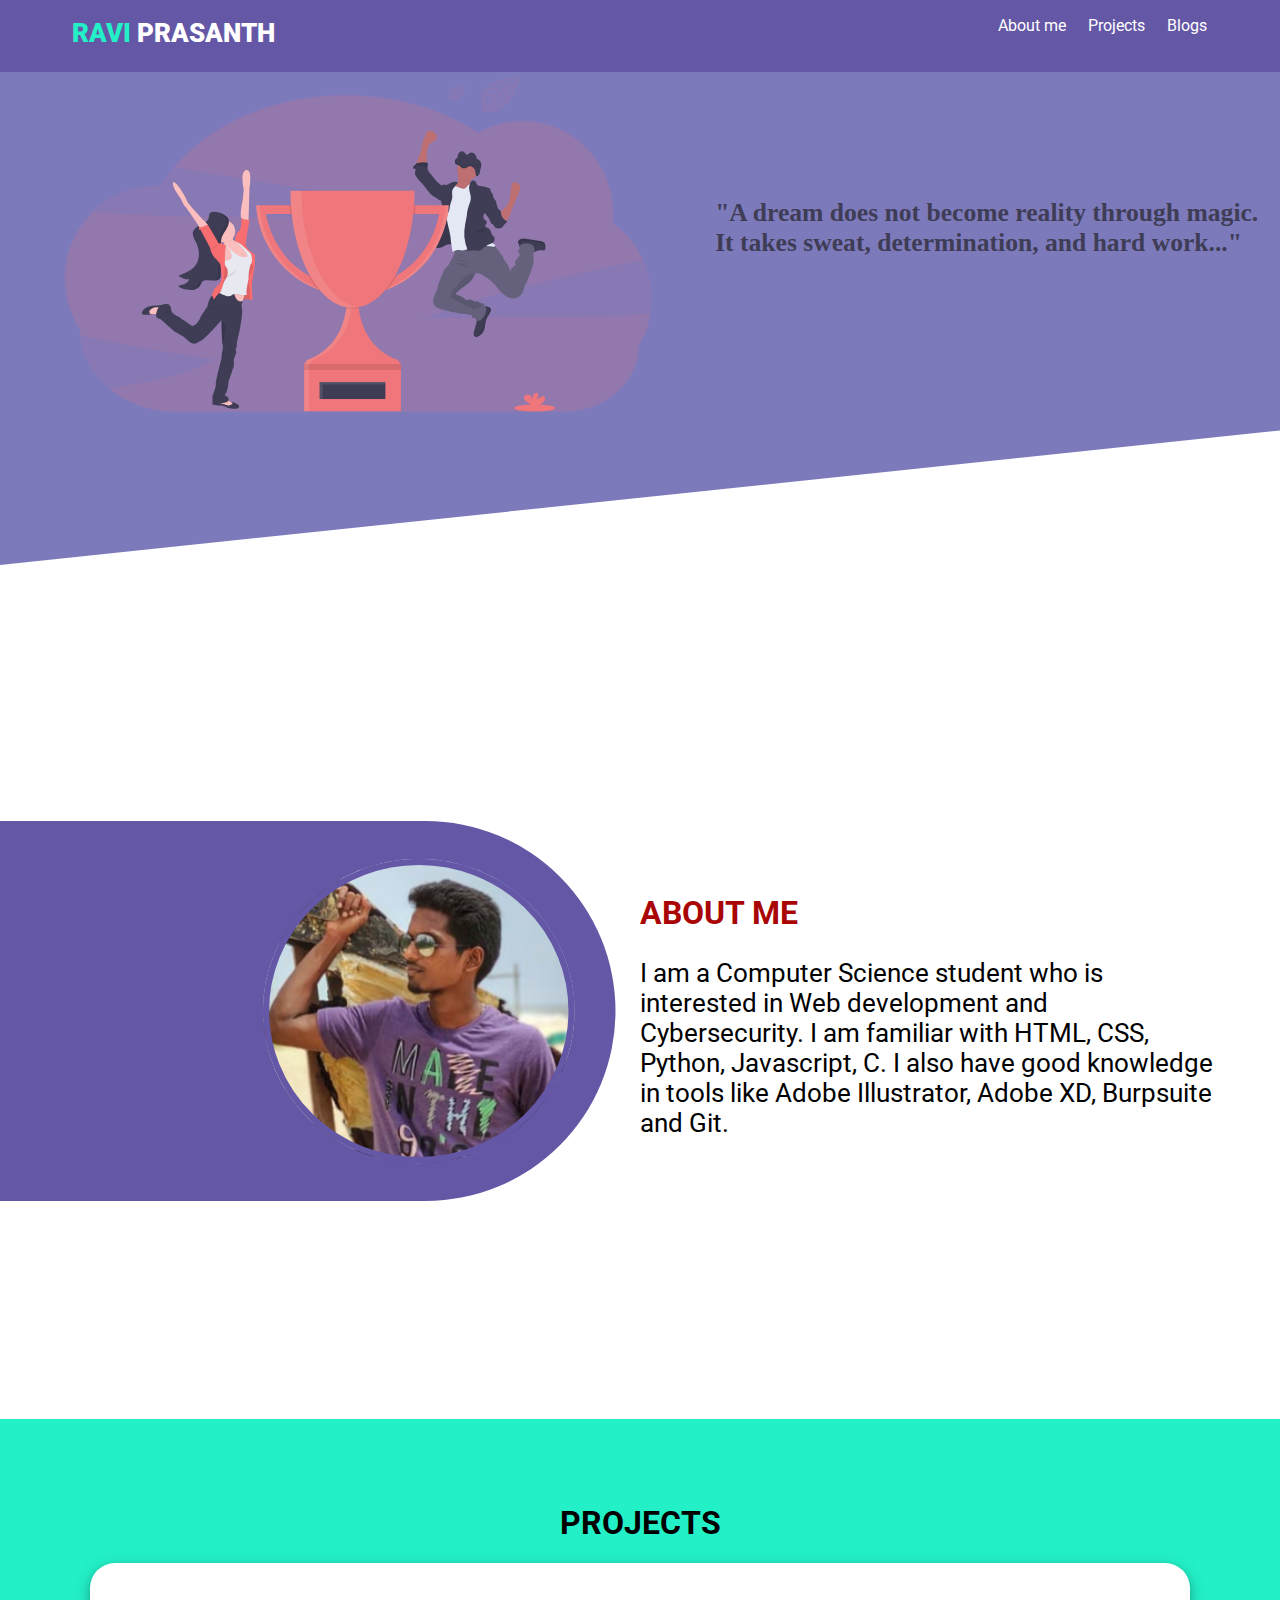
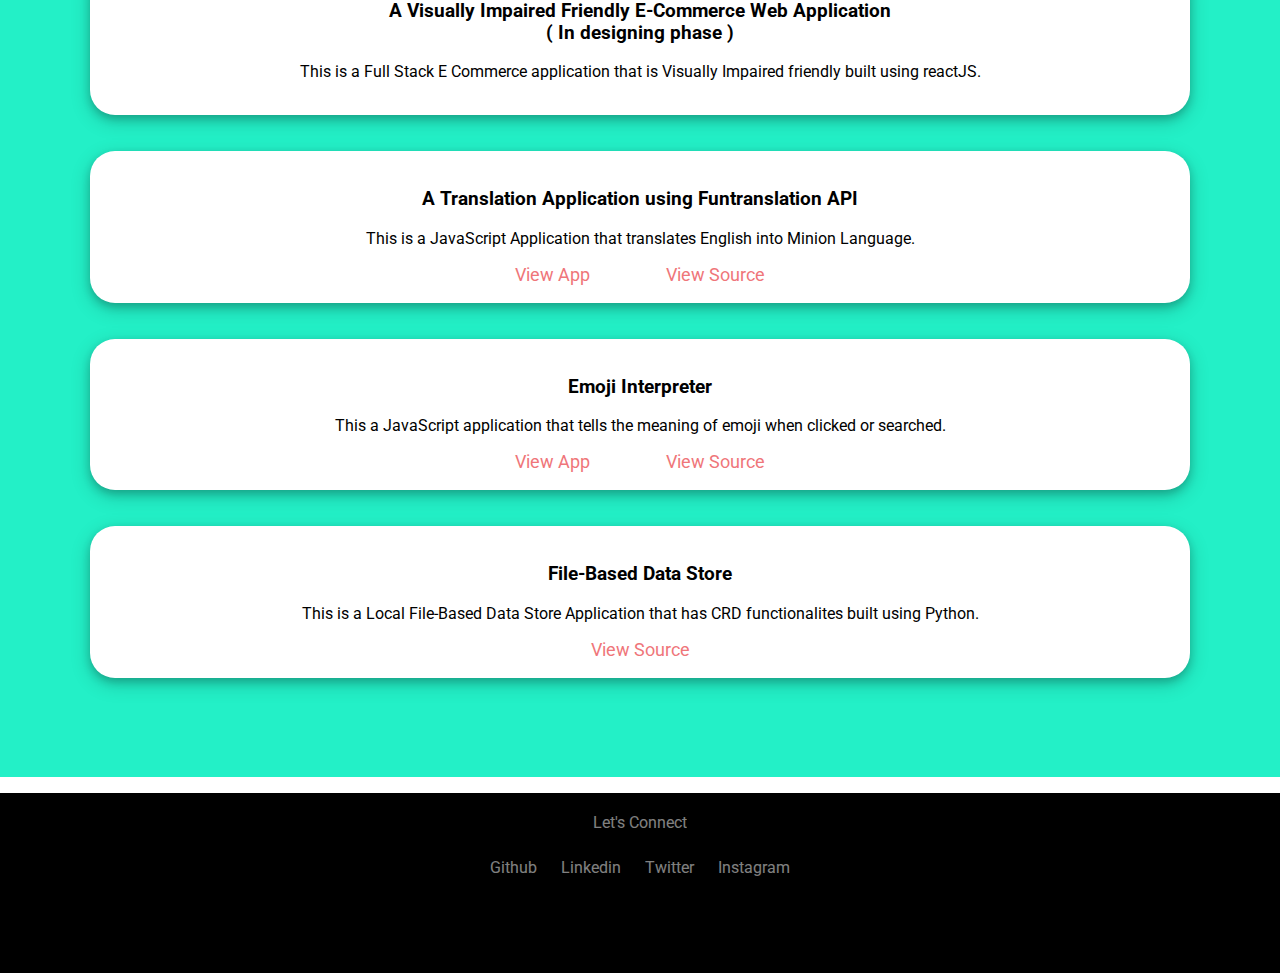
<file: index.html>
<!DOCTYPE html>
<html lang="en">

<head>
    <meta charset="UTF-8">
    <meta name="viewport" content="width=device-width, initial-scale=1.0">
    <link rel="icon" href="/style_component/favicon.ico" type="image/gif" sizes="16x16">
    <title>Ravi Prasanth | portfolio</title>
    <link href="/style_component/styles.css" rel="stylesheet">
</head>

<body>
    <nav class="nav">
       <div class="name">
           <strong>RAVI <span>PRASANTH</span></strong>
       </div>
       <div class="nav-items">
           <ul>
               <li><a href="#aboutme-section" class="menu-items" onclick="mypicAnimation()">About me</a></li>
               <li><a href="#project-section" class="menu-items">Projects</a></li>
               <li><a href="https://raviprasanthrajasekar.medium.com/" class="menu-items">Blogs</a></li>
           </ul>
       </div>
    </nav>
    <div class="quote-section">
        
        <div class="quote-imageone">
            
            <img src="style_component/undraw_winners_ao2o.svg" >
            <quote>"A dream does not become reality through magic. <br/>   It takes sweat, determination, and hard work..."</quote>
        </div>
    </div>
    

    <div id="aboutme-section">
        <div class="rectangle-left" id="ani">
            <div class="mypic">
           <img src="style_component/Group 12.svg">
           </div>
        </div>
        <div class="rectangle-right">
            <h1>ABOUT ME</h1>
            <p>I am a Computer Science student who is interested in Web development and Cybersecurity. I am familiar with HTML, CSS, Python, Javascript, C. I also have good knowledge in tools like Adobe Illustrator, Adobe XD, Burpsuite and Git.</p>
        </div>

    </div>

    <div id="project-section">
        <div class="heading">
        <h1>PROJECTS</h1>
        </div>
        <div class="display-pane">
            <div class="project">
                <div class="project-content">
                    <h3>A Visually Impaired Friendly E-Commerce Web Application <br/>( In designing phase )</h3>
                    <p>This is a Full Stack E Commerce application that is Visually Impaired friendly built using reactJS.</p>
                    
                </div> 
            </div>
            <div class="project">
                <div class="project-content">
                    <h3>A Translation Application using Funtranslation API</h3>
                    <p>This is a JavaScript Application that translates English into Minion Language.</p>
                    <a class="link" href="https://know-the-emoji.netlify.app/">View App</a>
                    <a class="link" href="https://github.com/RaviprasanthR/translator_app">View Source</a>
                </div> 
            </div>
            <div class="project">
                <div class="project-content">
                    <h3>Emoji Interpreter</h3>
                    <p>This a JavaScript application that tells the meaning of emoji when clicked or searched.</p>
                    <a class="link" href="https://know-the-emoji.netlify.app/">View App</a>
                    <a class="link" href="https://github.com/RaviprasanthR/Emoji-interpreter-app">View Source</a>
                </div> 
            </div>
            <div class="project">
                <div class="project-content">
                    <h3>File-Based Data Store</h3>
                    <p>This is a Local File-Based Data Store Application that has CRD functionalites built using Python.</p>
                    <a class="link" href="https://github.com/RaviprasanthR/file-based-data-store">View Source</a>
                </div> 
            </div>
            
            
            
            
        </div>
    </div>

    <footer >
        <div class="footer-class">
        <p>
            Let's Connect <br/>
            <ul>
                <li class="social-link"><a target="_blank" href="https://github.com/RaviprasanthR" >Github</a></li>
                <li class="social-link"><a target="_blank" href="https://github.com/RaviprasanthR" >Linkedin</a></li>
                <li class="social-link"><a target="_blank" href="https://github.com/RaviprasanthR" >Twitter</a></li>
                <li class="social-link"><a target="_blank" href="https://github.com/RaviprasanthR" >Instagram</a></li>
            </ul>
        </p>
        </div>
    </footer>

</body>

<script type="text/javascript">
    function mypicAnimation(){
        document.getElementsByID('ani').className='mypic';
    }
</script>

</html>
</file>
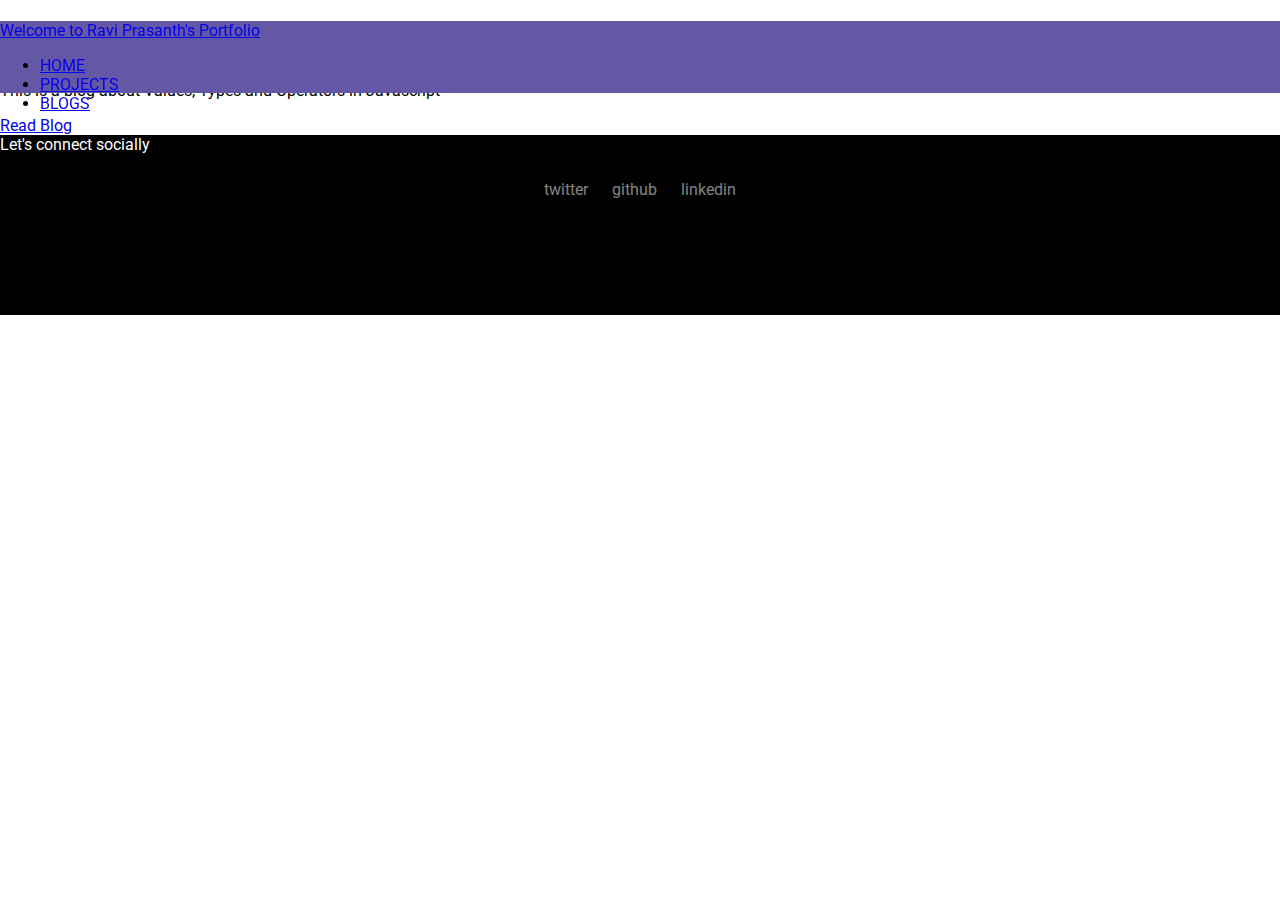
<file: pages/blogs.html>
<!DOCTYPE html>
<html lang="en">
<head>
    <meta charset="UTF-8">
    <meta name="viewport" content="width=device-width, initial-scale=1.0">
    <title>blogs | Ravi Prasanth</title>
    <link href="/style_component/styles.css" rel="stylesheet">
</head>
<body>
    <nav class="nav">
        <div class="logo"><a href="/">Welcome to Ravi Prasanth's Portfolio</a></div>
        <div>
            <ul>
                <li>
                    <a href="/" >
                        HOME
                    </a>

                </li>
                <li>
                    <a   href="/pages/projects.html">
                        PROJECTS
                    </a>

                </li>
                <li>
                    <a class="active" href="/pages/blogs.html">
                        BLOGS
                    </a>

                </li>
            </ul>
        </div>
    </nav>
    <section class="tech">
        <h1>Values, Types and Operators in JS Exposed</h1>
        <p>This is a blog about Values, Types and Operators in Javascript </p>
        <a class="primary-link " href="https://raviprasanthrajasekar.medium.com/values-types-and-operators-in-js-exposed-73acff0b297">Read Blog</a>
    </section>
    <footer id="footer_index">
        <div class="text-m">Let's connect socially</div>
        <ul>
            <li class="social_list">
                <a href="https://twitter.com/RaviPra20964153">twitter</a>
            </li>
            <li class="social_list">
                <a href="https://github.com/RaviprasanthR">github</a>
            </li>
            <li class="social_list">
                <a href="https://www.linkedin.com/in/ravi-prasanth-09a889148/">linkedin</a>
            </li>
        </ul>

    </footer>
</body>
</html>
</file>
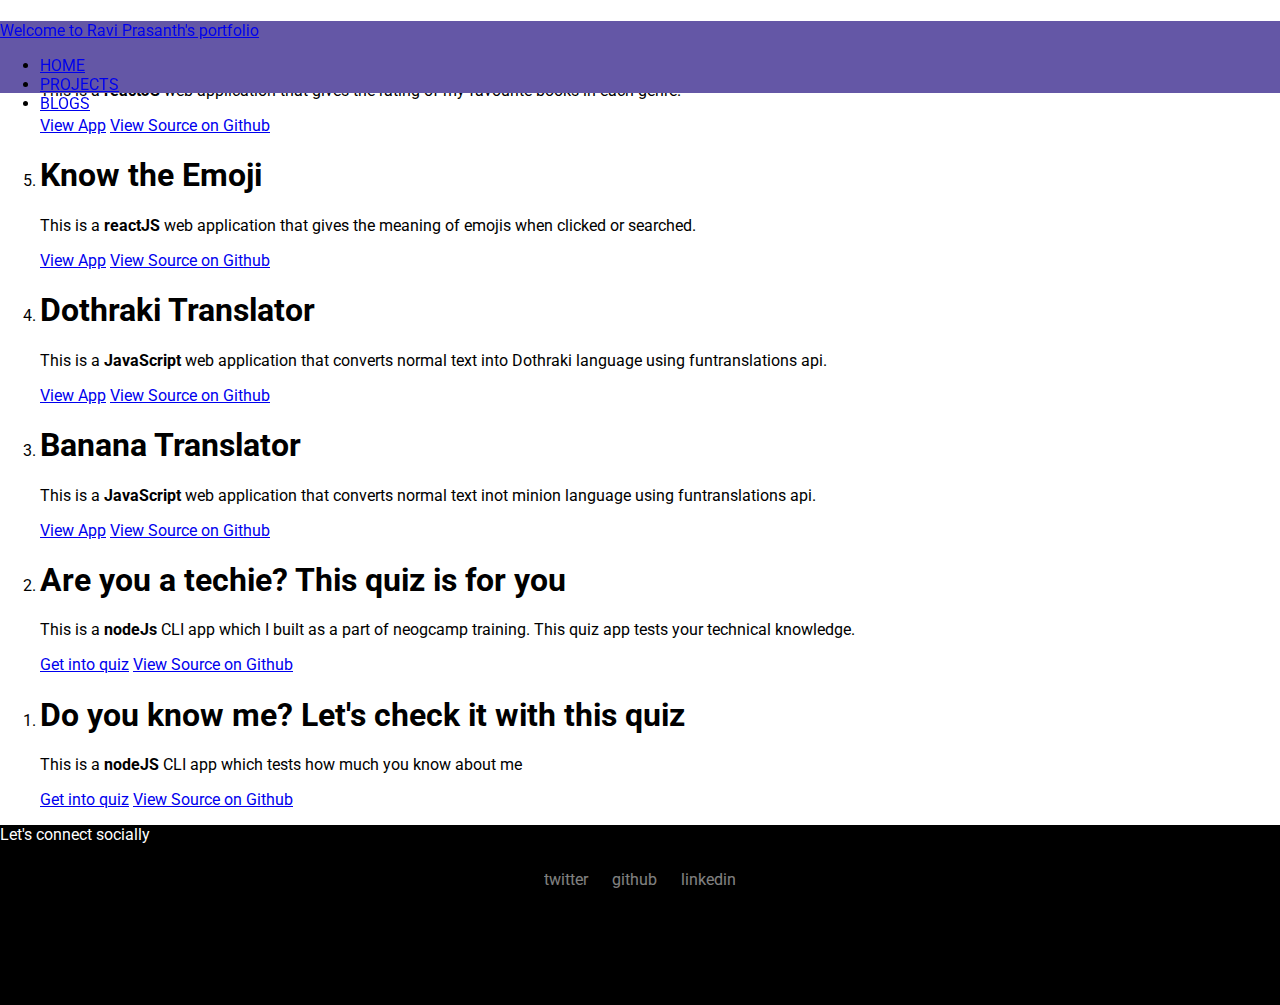
<file: pages/projects.html>
<!DOCTYPE html>
<html lang="en">

<head>
    <meta charset="UTF-8">
    <meta name="viewport" content="width=device-width, initial-scale=1.0">
    <title>projects | Ravi Prasanth R</title>
    <link href="/style_component/styles.css" rel="stylesheet">
</head>

<body>
    <nav class="nav">
        <div class="logo"><a href="/">Welcome to Ravi Prasanth's portfolio</a></div>
        <div>
            <ul>
                <li>
                    <a href="/">
                        HOME
                    </a>

                </li>
                <li>
                    <a class="active" href="/pages/projects.html">
                        PROJECTS
                    </a>

                </li>
                <li>
                    <a href="/pages/blogs.html">
                        BLOGS
                    </a>

                </li>
            </ul>
        </div>
    </nav>
    <main class="projects">
        <ol reversed>
            <li>
                <article>
                    <h1>My top books</h1>
                    
                    <p>
                        This is a <strong>reactJS</strong> web application that gives the rating of my favourite books in each genre.
                    </p>
                    <a href="https://drogc.csb.app/" class="primary-link">View App</a>
                    <a href="https://github.com/RaviprasanthR/book-suggestor-app" class="secondary-link">View Source on Github</a>
                </article>
            </li>
            <li>
                <article>
                    <h1>Know the Emoji</h1>
                    
                    <p>
                        This is a <strong>reactJS</strong> web application that gives the meaning of emojis when clicked or searched.
                    </p>
                    <a href="https://know-the-emoji.netlify.app/" class="primary-link">View App</a>
                    <a href="https://github.com/RaviprasanthR/Emoji-interpreter-app" class="secondary-link">View Source on Github</a>
                </article>
            </li>
            <li>
                <article>
                    <h1>Dothraki Translator</h1>
                    
                    <p>
                        This is a <strong>JavaScript</strong> web application that converts normal text into Dothraki language using funtranslations api.
                    </p>
                    <a href="https://dothraki-translator-app.netlify.app/" class="primary-link">View App</a>
                    <a href="https://github.com/RaviprasanthR/dothraki-translator" class="secondary-link">View Source on Github</a>
                </article>
            </li>
            <li>
                <article>
                    <h1>Banana Translator</h1>
                    
                    <p>
                        This is a <strong>JavaScript</strong> web application that converts normal text inot minion language using funtranslations api.
                    </p>
                    <a href="https://bananatranslator-webapp.netlify.app/" class="primary-link">View App</a>
                    <a href="https://github.com/RaviprasanthR/translator_app" class="secondary-link">View Source on Github</a>
                </article>
            </li>
            <li>
                <article>
                    <h1>Are you a techie? This quiz is for you</h1>
                    
                    <p>
                        This is a <strong>nodeJs</strong> CLI app which I built as a part of neogcamp training. This
                        quiz app tests your technical knowledge.
                    </p>
                    <a href="https://repl.it/@RAVIPRASANTH/quizapp2#index.js" class="primary-link">Get into quiz</a>
                    <a href="https://github.com/RaviprasanthR/tech-quiz-cli-app" class="secondary-link">View Source on
                        Github</a>
                </article>
            </li>
            <li>
                <article>
                    <h1>Do you know me? Let's check it with this quiz</h1>
                    
                    <p>
                        This is a <strong>nodeJS</strong> CLI app which tests how much you know about me
                    </p>
                    <a href="https://repl.it/@RAVIPRASANTH/quizaboutme#index.js" class="primary-link">Get into quiz</a>
                    <a href="https://github.com/RaviprasanthR/quiz-about-me" class="secondary-link">View Source on
                        Github</a>
                </article>
            </li>
           
        </ol reversed>
    </main>
    <footer >
        <div class="text-m">Let's connect socially</div>
        <ul>
            <li class="social_list">
                <a href="https://twitter.com/RaviPra20964153">twitter</a>
            </li>
            <li class="social_list">
                <a href="https://github.com/RaviprasanthR">github</a>
            </li>
            <li class="social_list">
                <a href="https://www.linkedin.com/in/ravi-prasanth-09a889148/">linkedin</a>
            </li>
        </ul>

    </footer>
</body>

</html>
</file>
<file: style_component/styles.css>
@import url('https://fonts.googleapis.com/css2?family=Roboto:ital,wght@1,500&display=swap');
html{
    scroll-behavior: smooth;
}

body{
    width:100%;
    margin:auto;
    margin-top:auto;
    font-family: 'Roboto', sans-serif;

}

.nav{
    background:#6457A6;
    height:8vh;
    z-index:100;
    position: fixed;
    width:100%;
    
}
.name{
    display:flex;
    margin-left:8vh;
    padding-top:2vh;
    float:left;
    font-weight: bolder;
}
.name strong{
    color:#23F0C7;
    font-size:2vw;
}
.name span{
    color:white;
}
.nav-items{
    
    float:right;
    margin-right:5%;
    
}
.nav-items ul{
    list-style:none;
    
}
.nav-items ul li{
    padding: 1vh;
    display:inline;
    
       
}
.nav-items ul li a{
    text-decoration:none;
    color:white;
    font: size 2vw;
    
}

.menu-items:hover{
    color:yellow;
}


.quote-section{
    max-height:92vh;
    width:auto;
    position:relative;
    overflow: hidden;
    
}
.quote-imageone{
    
    display:flex;
    padding-left:4%;
    padding-top:9%;
    padding-bottom:9%;
    background-color: #7D7ABC;
    transform:skewY(-6deg);
    transform-origin: top left;
}
.quote-imageone img{
    transform:skewY(6deg);
    max-width:50%;
    height:auto;
}
.aboutme-section{
    background-color:white;
}
quote{
   padding-top:15%; 
   padding-left:4%; 
   font-size: 2vw;
   font-family:TimesNewRoman;
   font-weight:bold;
   color:#3F3D56;  
   transform:skewY(6deg);   
}
#aboutme-section{
    
    max-height:92vh;
    width:100%;
    margin-top:10%;
    margin-bottom:10%;
    display:flex;
    padding-top:10%;
    padding-bottom:10%;
}
.mypic{
    position:absolute;
    margin-right:1%;
}
.rectangle-left{
    padding:0%;
    margin:0%;
}

.mypic img{
    margin-left:-40%;
    width:100%;
}



    
.rectangle-right{
    padding-right:5%;
    padding-top: 4%;
    background-color:white;
    margin-left:50%;
    float:right;
    max-height:450px;
    
}
.rectangle-right p{
    
    font-size: 2vw;
    position: relative;
    
}
.rectangle-right h1{
    font-size:2.5vw;
}
.rectangle-right h1{
    color:#aa0505;
}

#project-section{
    width:100%;
    position:relative;
    height:auto;
    background-color:#23F0C7;
    padding-top: 7vh;
    padding-bottom: 7vh;
    
    
}
#project-section .heading{
    text-align: center;
}



.project{
    
    text-align: center;
    border-radius:25px;
    background-color:white;
    margin-left:10vh;
    margin-right:10vh;
    margin-bottom: 4vh;
    height:auto;
    width:auto;
    align-items: center;
    box-shadow: 0 4px 8px 0 rgba(0, 0, 0, 0.2), 0 6px 20px 0 rgba(0, 0, 0, 0.19);
    
}

.project-content{
    padding:2vh;
    
}
.project-content a{
    text-decoration:none;
    padding-left:4vh;
    padding-right:4vh;
    color:#EF767A;
    font-size: 2vh;
    
}
.link:hover{
    background-color:black;
    border-radius:2vh;
}


.display-pane .project:hover{
    filter:blur(0);
    transform:scale(1.1);
    opacity:1;
    transition:0.3s;
}
footer{
    position:relative;
    background:black;
    color:white;
    bottom:0;
    height:20vh;
    
}

footer p{
    text-align:center;
    opacity:0.5;
    padding-top:20px;
}

footer ul{
    list-style: none;
    text-align:center;
    padding:10px;
    
}
footer ul li{
    display:inline;
    padding:10px;
    opacity: 0.5;
    
}
footer ul li a{
    text-decoration: none;
    color:white;
}

.social-link:hover{
    opacity:1;
}
</file>
